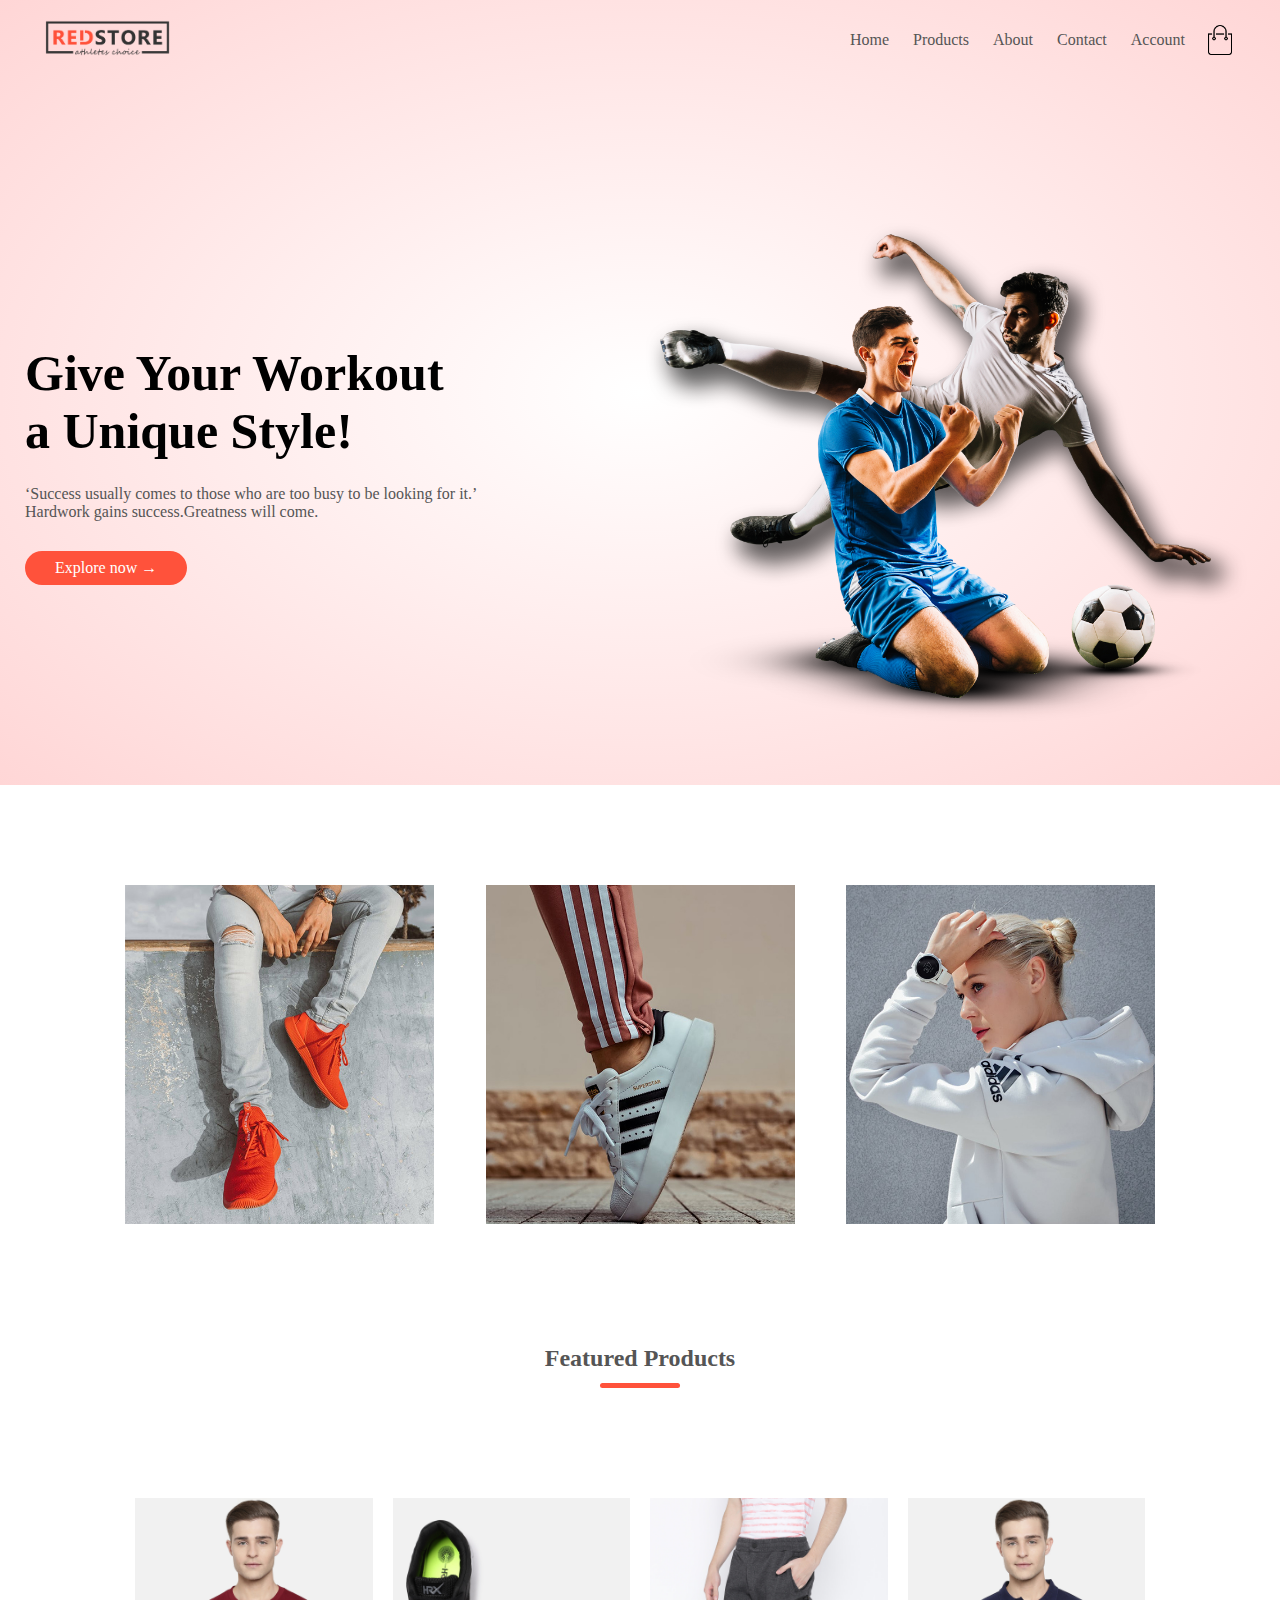
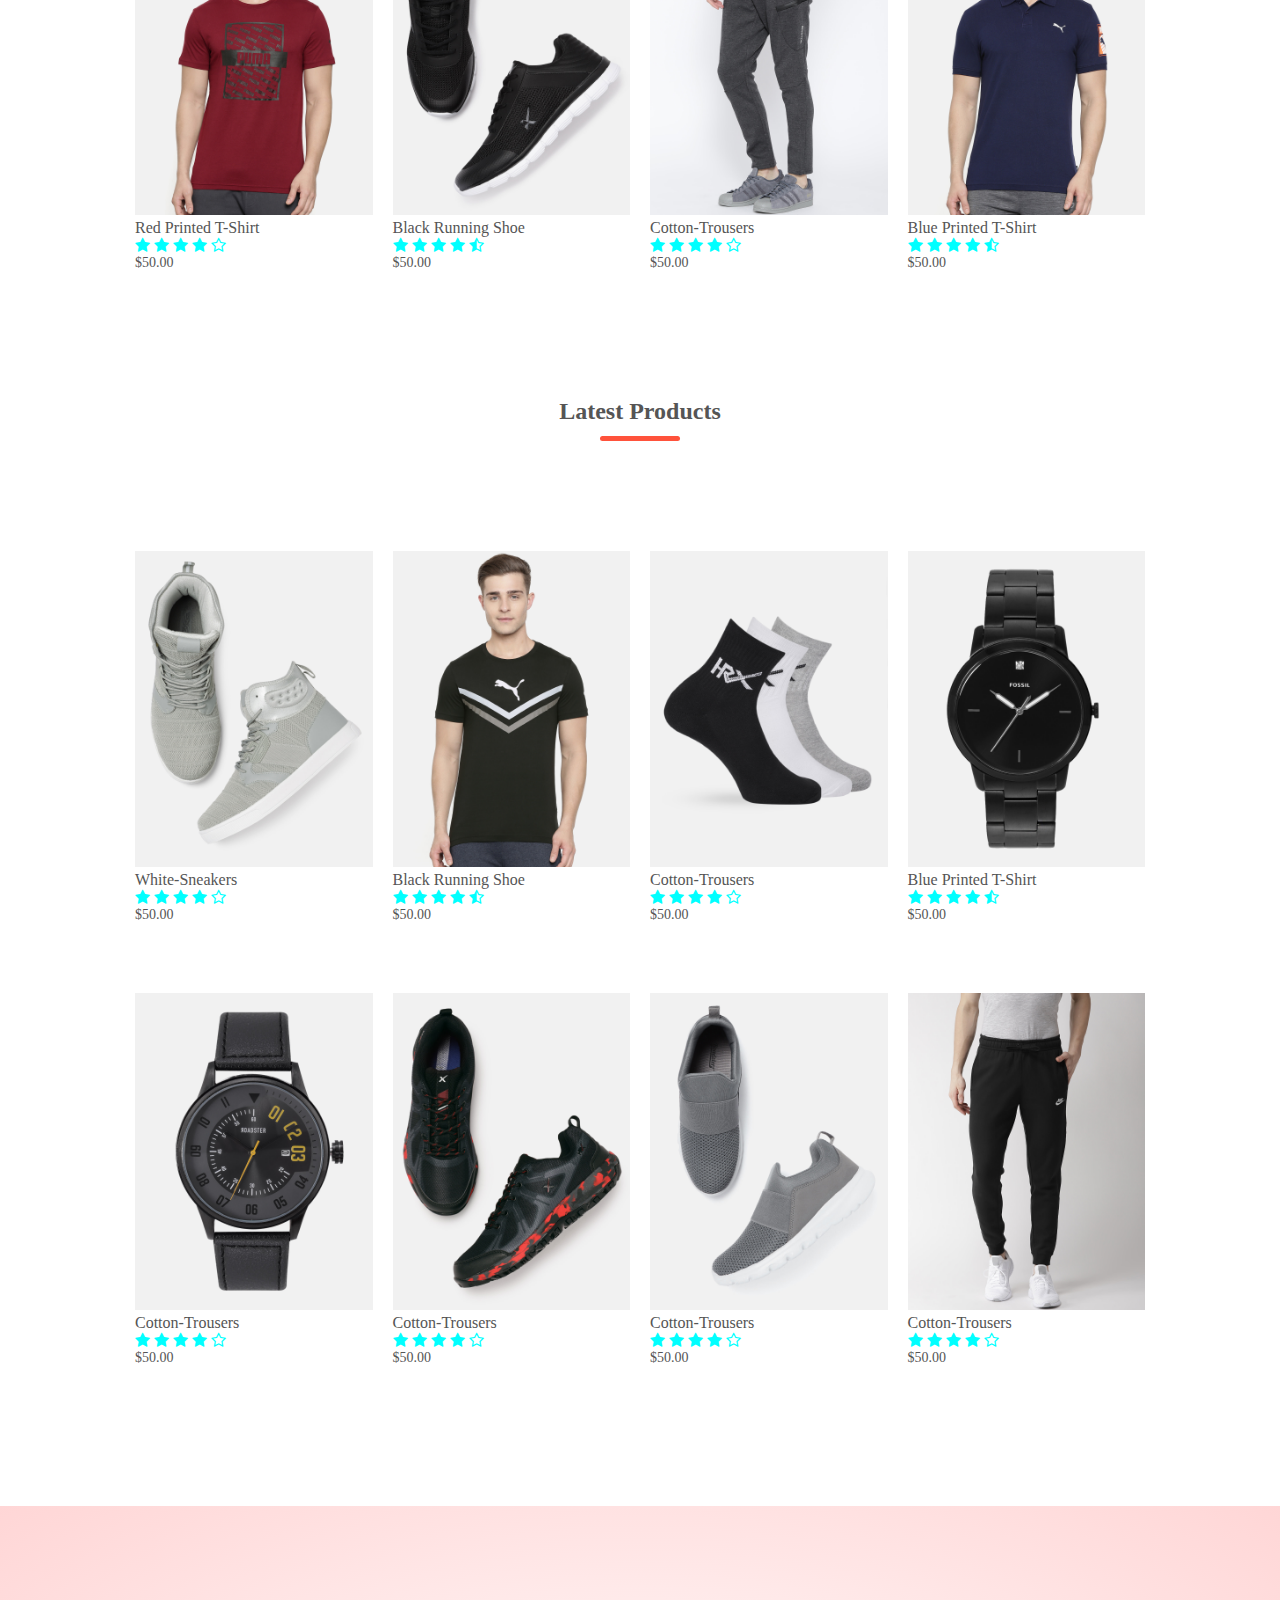
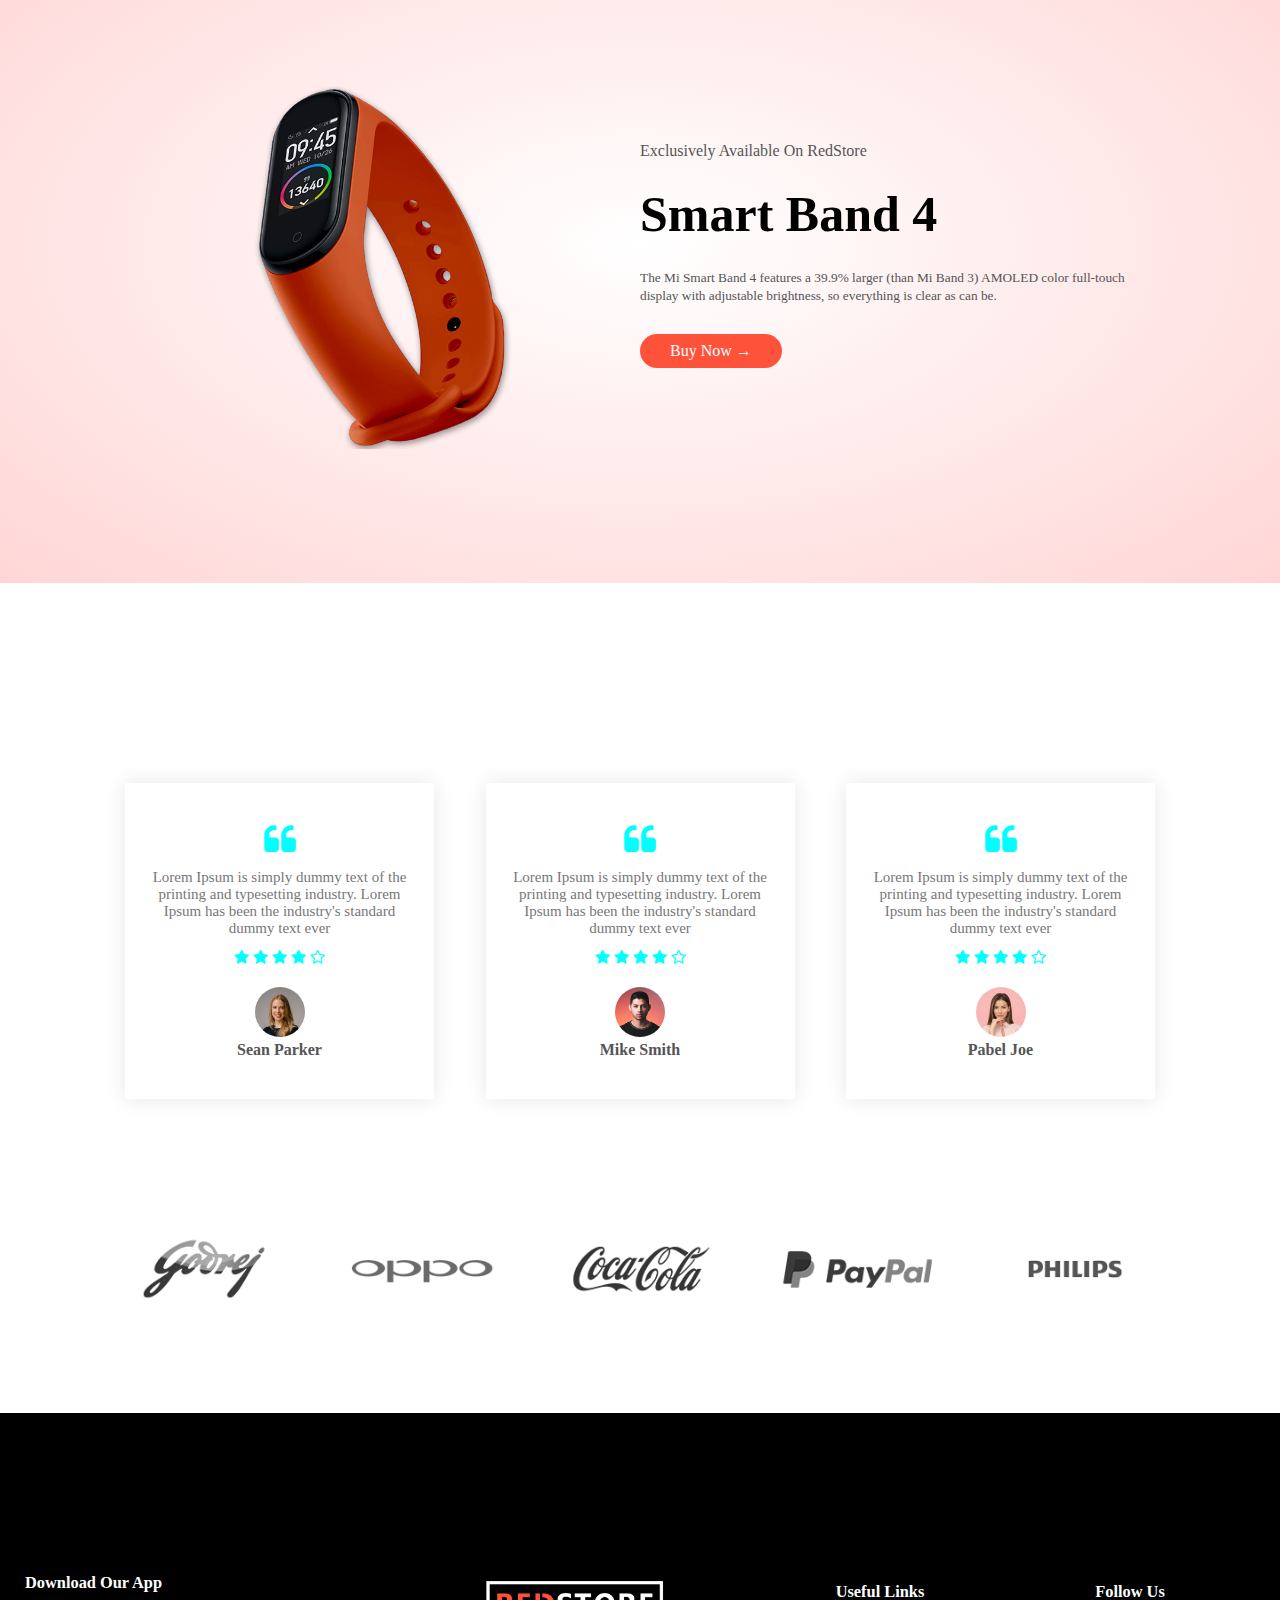
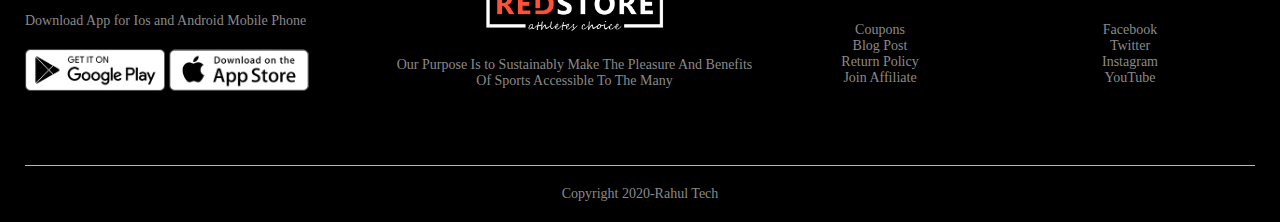
<file: index.html>
<!DOCTYPE html>
<html lang="en">
<head>
    <meta charset="UTF-8">
    <meta http-equiv="X-UA-Compatible" content="IE=edge">
    <meta name="viewport" content="width=device-width, initial-scale=1.0">
    <title>RedStore Ecommerce Website Design</title>
    <link rel="stylesheet" href="style.css">
    <link rel="preconnect" href="https://fonts.gstatic.com">
<link href="https://fonts.googleapis.com/css2?family=Poppins:ital,wght@0,300;0,700;1,500;1,700&display=swap" rel="stylesheet">
<link rel="stylesheet" href="https://cdnjs.cloudflare.com/ajax/libs/font-awesome/4.7.0/css/font-awesome.min.css">
</head>
<body>
    <div class="header">
   <div class="container">
    <div class="navbar">
        <div class="logo">
                 <img src="logo.png" width="125px">
             </div>
             <nav>
                 <ul id="MenuItems">
                    
                 <li><a href="">Home</a></li>
                 <li><a href="">Products</a></li>
                 <li><a href="">About</a></li>
                 <li><a href="">Contact</a></li>
                 <li><a href="">Account</a></li>
                 </ul>
     
             </nav>
             <img src="cart.png" alt="" width="30px" height="30px">
             <img src="menu.png" class="menu-icon" onclick="menutoggle()">
         </div>
         <div class="row">
             <div class="col-2">
                 <h1>Give Your Workout <br> a Unique Style!</h1>
                 <p> ‘Success usually comes to those who are too busy to be looking for it.’<br>Hardwork gains success.Greatness will come.</p>
                 <a href="" class="btn">Explore now &#8594;</a>

             </div>
             <div class="col-2">
                 <img src="football.png">

             </div>
         </div>
   </div>
</div>
<!--featured categories section-->
<div class="categories">
    <div class="small-container">
        <div class="row">
            <div class="col-3">
                <img src="category-1.jpg" alt="">
            </div>
            <div class="col-3">
                <img src="category-2.jpg" alt="">
            </div>
            <div class="col-3">
                <img src="category-3.jpg" alt="">
            </div>
        </div>
    </div>
    
</div>
<!--featured products section-->
<div class="small-container">
    <h2 class="title">Featured Products</h2>
    <div class="row">
        <div class="col-4">
            <img src="product-1.jpg" alt="">
            <h4>Red Printed T-Shirt</h4>
            <div class="rating">
                <i class="fa fa-star"></i>
                <i class="fa fa-star"></i>
                <i class="fa fa-star"></i>
                <i class="fa fa-star"></i>
                <i class="fa fa-star-o"></i>
            </div>
            <p>$50.00</p>
        </div>
        <div class="col-4">
            <img src="product-2.jpg" alt="">
            <h4>Black Running Shoe</h4>
            <div class="rating">
                <i class="fa fa-star"></i>
                <i class="fa fa-star"></i>
                <i class="fa fa-star"></i>
                <i class="fa fa-star"></i>
                <i class="fa fa-star-half-o"></i>
            </div>
            <p>$50.00</p>
        </div>
        <div class="col-4">
            <img src="product-3.jpg" alt="">
            <h4>Cotton-Trousers</h4>
            <div class="rating">
                <i class="fa fa-star"></i>
                <i class="fa fa-star"></i>
                <i class="fa fa-star"></i>
                <i class="fa fa-star"></i>
                <i class="fa fa-star-o"></i>
            </div>
            <p>$50.00</p>
        </div>
        <div class="col-4">
            <img src="product-4.jpg" alt="">
            <h4>Blue Printed T-Shirt</h4>
            <div class="rating">
                <i class="fa fa-star"></i>
                <i class="fa fa-star"></i>
                <i class="fa fa-star"></i>
                <i class="fa fa-star"></i>
                <i class="fa fa-star-half-o"></i>
            </div>
            <p>$50.00</p>
        </div>
    </div>
    <h2 class="title">Latest Products</h2>
    <div class="row">
        <div class="col-4">
            <img src="product-5.jpg" alt="">
            <h4>White-Sneakers</h4>
            <div class="rating">
                <i class="fa fa-star"></i>
                <i class="fa fa-star"></i>
                <i class="fa fa-star"></i>
                <i class="fa fa-star"></i>
                <i class="fa fa-star-o"></i>
            </div>
            <p>$50.00</p>
        </div>
        <div class="col-4">
            <img src="product-6.jpg" alt="">
            <h4>Black Running Shoe</h4>
            <div class="rating">
                <i class="fa fa-star"></i>
                <i class="fa fa-star"></i>
                <i class="fa fa-star"></i>
                <i class="fa fa-star"></i>
                <i class="fa fa-star-half-o"></i>
            </div>
            <p>$50.00</p>
        </div>
        <div class="col-4">
            <img src="product-7.jpg" alt="">
            <h4>Cotton-Trousers</h4>
            <div class="rating">
                <i class="fa fa-star"></i>
                <i class="fa fa-star"></i>
                <i class="fa fa-star"></i>
                <i class="fa fa-star"></i>
                <i class="fa fa-star-o"></i>
            </div>
            <p>$50.00</p>
        </div>
        <div class="col-4">
            <img src="product-8.jpg" alt="">
            <h4>Blue Printed T-Shirt</h4>
            <div class="rating">
                <i class="fa fa-star"></i>
                <i class="fa fa-star"></i>
                <i class="fa fa-star"></i>
                <i class="fa fa-star"></i>
                <i class="fa fa-star-half-o"></i>
            </div>
            <p>$50.00</p>
        </div>
        <div class="col-4">
            <img src="product-9.jpg" alt="">
            <h4>Cotton-Trousers</h4>
            <div class="rating">
                <i class="fa fa-star"></i>
                <i class="fa fa-star"></i>
                <i class="fa fa-star"></i>
                <i class="fa fa-star"></i>
                <i class="fa fa-star-o"></i>
            </div>
            <p>$50.00</p>
        </div>
        <div class="col-4">
            <img src="product-10.jpg" alt="">
            <h4>Cotton-Trousers</h4>
            <div class="rating">
                <i class="fa fa-star"></i>
                <i class="fa fa-star"></i>
                <i class="fa fa-star"></i>
                <i class="fa fa-star"></i>
                <i class="fa fa-star-o"></i>
            </div>
            <p>$50.00</p>
        </div>
        <div class="col-4">
            <img src="product-11.jpg" alt="">
            <h4>Cotton-Trousers</h4>
            <div class="rating">
                <i class="fa fa-star"></i>
                <i class="fa fa-star"></i>
                <i class="fa fa-star"></i>
                <i class="fa fa-star"></i>
                <i class="fa fa-star-o"></i>
            </div>
            <p>$50.00</p>
        </div>
        <div class="col-4">
            <img src="product-12.jpg" alt="">
            <h4>Cotton-Trousers</h4>
            <div class="rating">
                <i class="fa fa-star"></i>
                <i class="fa fa-star"></i>
                <i class="fa fa-star"></i>
                <i class="fa fa-star"></i>
                <i class="fa fa-star-o"></i>
            </div>
            <p>$50.00</p>
        </div>
    </div>
    
</div>
<!----offer-->
<div class="offer">
    <div class="small-container">
        <div class="row">
          <div class="col-2">
              <img src="exclusive.png"class="offer-img">

          </div>
          <div class="col-2">
              <p>Exclusively Available On RedStore</p>
              <h1>Smart Band 4</h1>
              <small>The Mi Smart Band 4 features a 39.9% larger (than Mi Band 3) AMOLED color full-touch display with adjustable brightness, so everything is clear as can be.</small><br>
              <a href="" class="btn">Buy Now &#8594</a>

          </div>
        </div>
    </div>
</div>
<!---testimonial-->
<div class="testimonial">
    <div class="small-container">
        <div class="row">
            <div class="col-3">
                <i class="fa fa-quote-left"></i>
                <p>Lorem Ipsum is simply dummy text of the printing and typesetting industry. Lorem Ipsum has been the industry's standard dummy text ever</p>
                <div class="rating">
                    <i class="fa fa-star"></i>
                    <i class="fa fa-star"></i>
                    <i class="fa fa-star"></i>
                    <i class="fa fa-star"></i>
                    <i class="fa fa-star-o"></i>
                </div>
                <img src="user-1.png" alt="">
                <h3>Sean Parker</h3>
            </div>
            <div class="col-3">
                <i class="fa fa-quote-left"></i>
                <p>Lorem Ipsum is simply dummy text of the printing and typesetting industry. Lorem Ipsum has been the industry's standard dummy text ever</p>
                <div class="rating">
                    <i class="fa fa-star"></i>
                    <i class="fa fa-star"></i>
                    <i class="fa fa-star"></i>
                    <i class="fa fa-star"></i>
                    <i class="fa fa-star-o"></i>
                </div>
                <img src="user-2.png" alt="">
                <h3>Mike Smith</h3>
            </div>
            <div class="col-3">
                <i class="fa fa-quote-left"></i>
                <p>Lorem Ipsum is simply dummy text of the printing and typesetting industry. Lorem Ipsum has been the industry's standard dummy text ever</p>
                <div class="rating">
                    <i class="fa fa-star"></i>
                    <i class="fa fa-star"></i>
                    <i class="fa fa-star"></i>
                    <i class="fa fa-star"></i>
                    <i class="fa fa-star-o"></i>
                </div>
                <img src="user-3.png" alt="">
                <h3>Pabel Joe</h3>
            </div>
        </div>
    </div>
</div>
<!---brands--->
<div class="brands">
    <div class="small-container">
        <div class="row">
            <div class="col-5">
                <img src="logo-godrej.png" alt="">
            </div>
            <div class="col-5">
                <img src="logo-oppo.png" alt="">
            </div>
            <div class="col-5">
                <img src="logo-coca-cola.png" alt="">
            </div><div class="col-5">
                <img src="logo-paypal.png" alt="">
            </div>
            <div class="col-5">
                <img src="logo-philips.png" alt="">
            </div>
        </div>
    </div>
</div>
<!---footer-->
<div class="footer">
    <div class="container">
        <div class="row">
            <div class="footer-col-1">
                <h3>Download Our App</h3>
                <p>Download App for Ios and Android Mobile Phone</p>
                <div class="app-logo">
                    <img src="play-store.png">
                    <img src="app-store.png">
                </div>
            </div>
            <div class="footer-col-2">
               <img src="logo-white.png" alt="">
                <p>Our Purpose Is to Sustainably Make The Pleasure And Benefits Of Sports Accessible To The Many</p>
            </div>
            <div class="footer-col-3">
                <h3>Useful Links </h3>
                <ul>
                    <li>Coupons</li>
                    <li>Blog Post</li>
                    <li>Return Policy</li>
                    <li>Join Affiliate</li>
                </ul>
            </div>
            <div class="footer-col-4">
                <h3>Follow Us </h3>
                <ul>
                    <li>Facebook</li>
                    <li>Twitter</li>
                    <li>Instagram</li>
                    <li>YouTube</li>
                </ul>
            </div>
        </div>
        <hr>
        <p class="Copyright">Copyright 2020-Rahul Tech</p>
    </div>
</div>  
<!---js for toggle menu-->
<script>
    var MenuItems=document.getElementById("MenuItems");
    MenuItems.style.maxHeight="0px";
    function menutoggle(){
        if( MenuItems.style.maxHeight=="0px")
        {
            MenuItems.style.maxHeight="200px";
        }
        else
        {
            MenuItems.style.maxHeight="0px";
        }
    }
</script> 
</body>
</html>
</file>
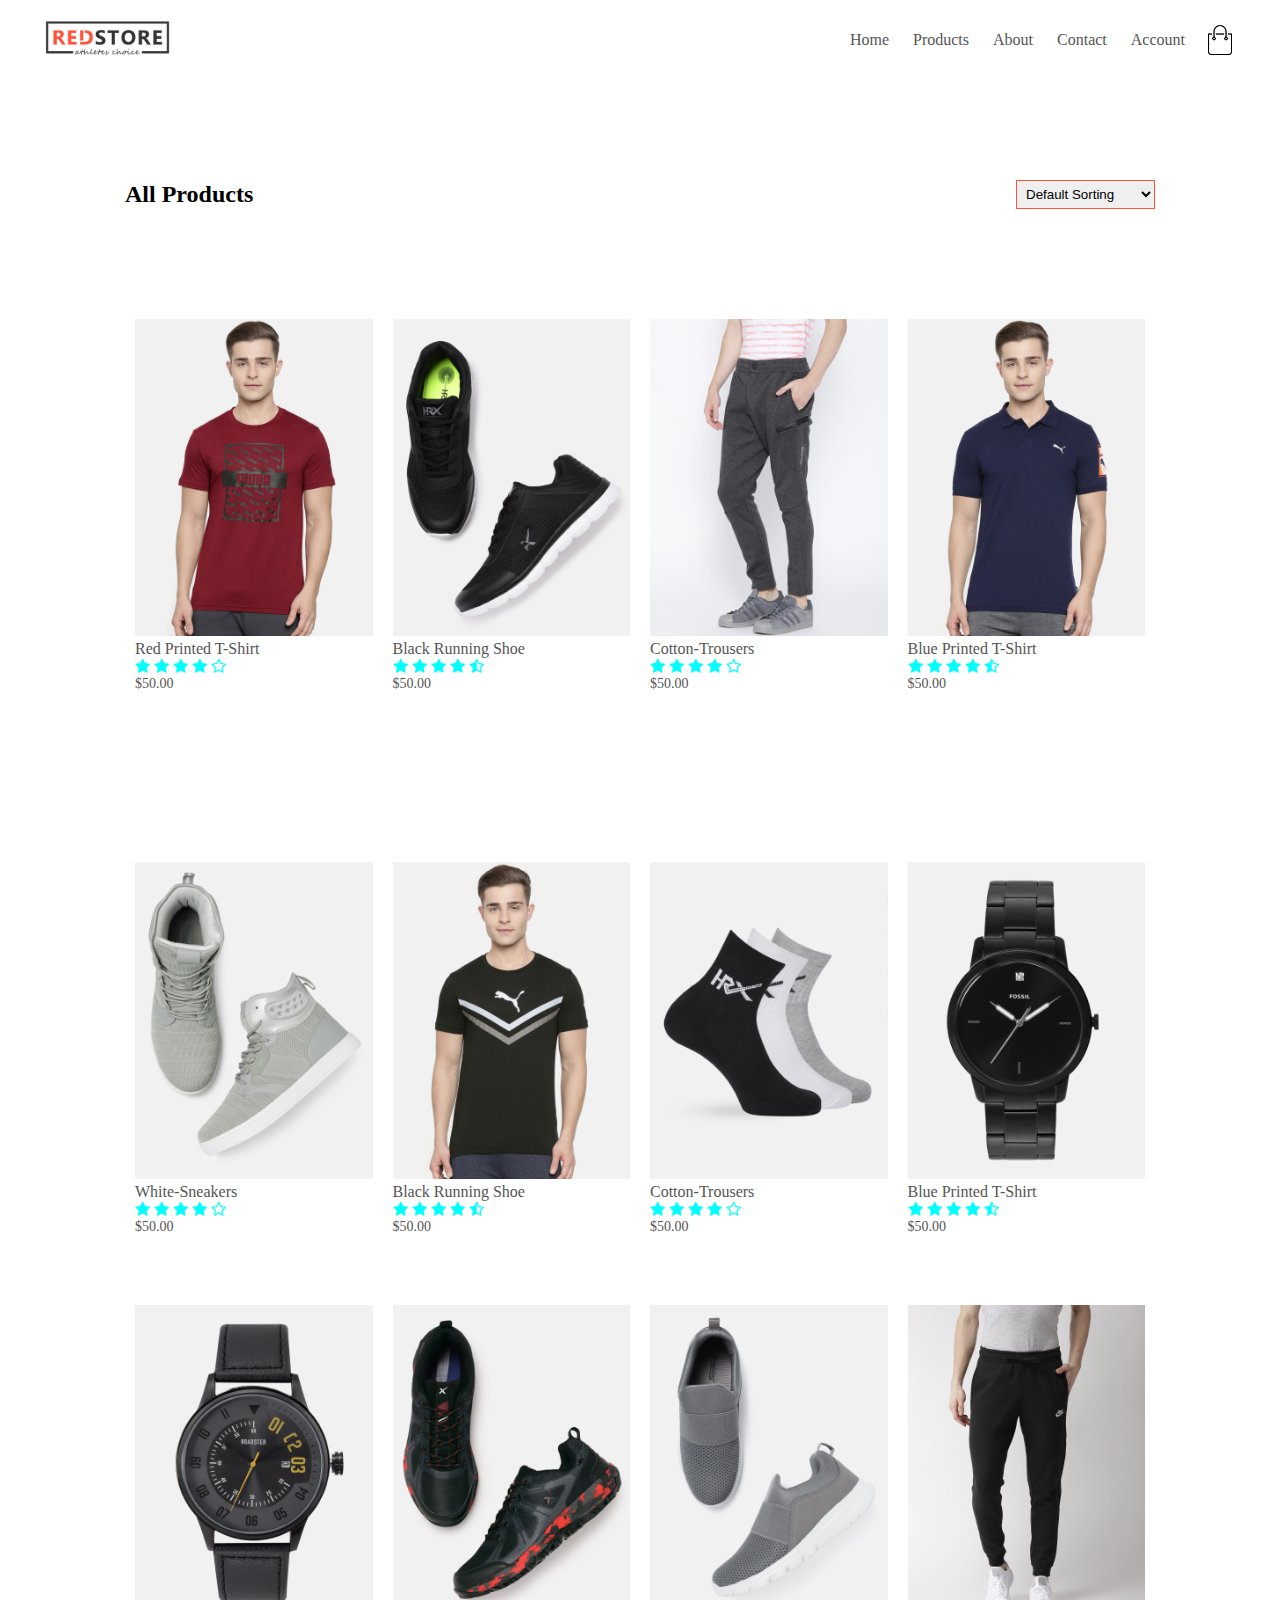
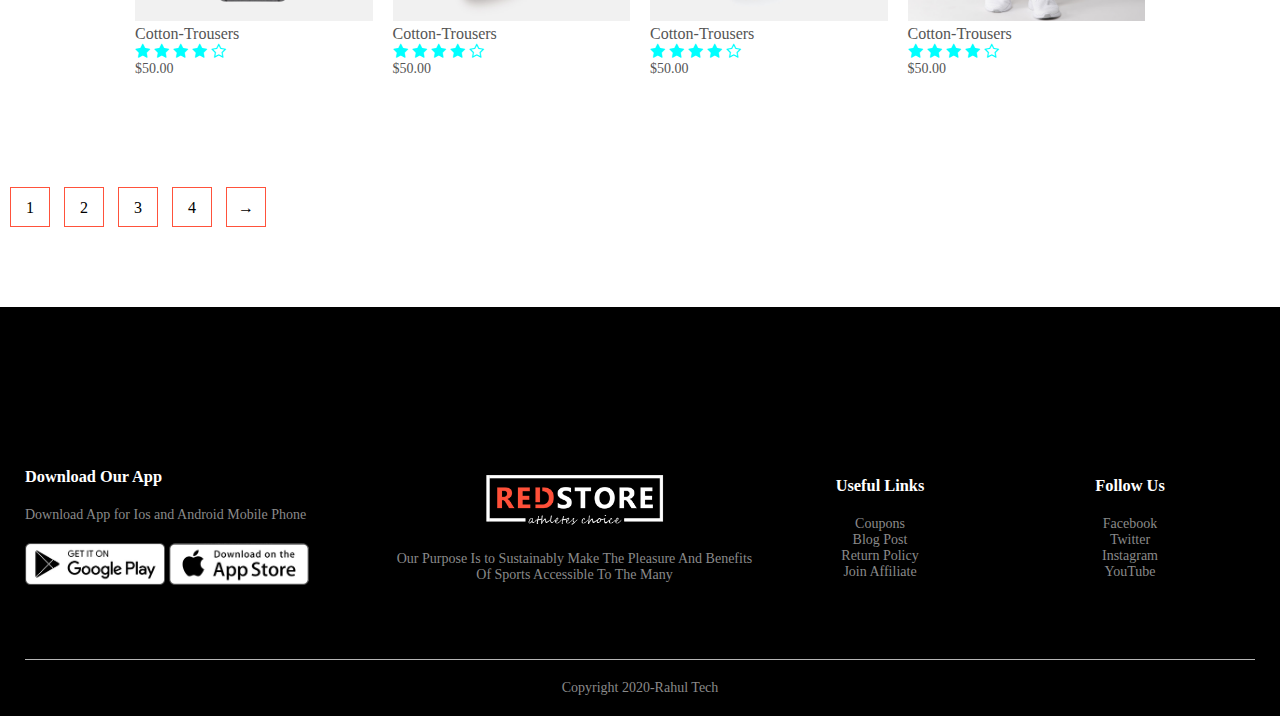
<file: products.html>
<!DOCTYPE html>
<html lang="en">
<head>
    <meta charset="UTF-8">
    <meta http-equiv="X-UA-Compatible" content="IE=edge">
    <meta name="viewport" content="width=device-width, initial-scale=1.0">
    <title>All Products-RedStore Ecommerce Website Design</title>
    <link rel="stylesheet" href="style.css">
    <link rel="preconnect" href="https://fonts.gstatic.com">
<link href="https://fonts.googleapis.com/css2?family=Poppins:ital,wght@0,300;0,700;1,500;1,700&display=swap" rel="stylesheet">
<link rel="stylesheet" href="https://cdnjs.cloudflare.com/ajax/libs/font-awesome/4.7.0/css/font-awesome.min.css">
</head>
<body>
    
   <div class="container">
    <div class="navbar">
        <div class="logo">
                 <img src="logo.png" width="125px">
             </div>
             <nav>
                 <ul id="MenuItems">
                    
                 <li><a href="">Home</a></li>
                 <li><a href="">Products</a></li>
                 <li><a href="">About</a></li>
                 <li><a href="">Contact</a></li>
                 <li><a href="">Account</a></li>
                 </ul>
     
             </nav>
             <img src="cart.png" alt="" width="30px" height="30px">
             <img src="menu.png" class="menu-icon" onclick="menutoggle()">
         </div>
   </div>

<div class="small-container">
<div class="row row-2">
    <h2>All Products</h2>
    <select>
        <option>Default Sorting</option>
        <option>Sort By Price</option>
        <option>Sort By Popularity</option>
        <option>Sort By Rating</option>
        <option>Sort By Sale</option>
    </select>   
</div>

    <div class="row">
        <div class="col-4">
            <img src="product-1.jpg" alt="">
            <h4>Red Printed T-Shirt</h4>
            <div class="rating">
                <i class="fa fa-star"></i>
                <i class="fa fa-star"></i>
                <i class="fa fa-star"></i>
                <i class="fa fa-star"></i>
                <i class="fa fa-star-o"></i>
            </div>
            <p>$50.00</p>
        </div>
        <div class="col-4">
            <img src="product-2.jpg" alt="">
            <h4>Black Running Shoe</h4>
            <div class="rating">
                <i class="fa fa-star"></i>
                <i class="fa fa-star"></i>
                <i class="fa fa-star"></i>
                <i class="fa fa-star"></i>
                <i class="fa fa-star-half-o"></i>
            </div>
            <p>$50.00</p>
        </div>
        <div class="col-4">
            <img src="product-3.jpg" alt="">
            <h4>Cotton-Trousers</h4>
            <div class="rating">
                <i class="fa fa-star"></i>
                <i class="fa fa-star"></i>
                <i class="fa fa-star"></i>
                <i class="fa fa-star"></i>
                <i class="fa fa-star-o"></i>
            </div>
            <p>$50.00</p>
        </div>
        <div class="col-4">
            <img src="product-4.jpg" alt="">
            <h4>Blue Printed T-Shirt</h4>
            <div class="rating">
                <i class="fa fa-star"></i>
                <i class="fa fa-star"></i>
                <i class="fa fa-star"></i>
                <i class="fa fa-star"></i>
                <i class="fa fa-star-half-o"></i>
            </div>
            <p>$50.00</p>
        </div>
    </div>
    <div class="row">
        <div class="col-4">
            <img src="product-5.jpg" alt="">
            <h4>White-Sneakers</h4>
            <div class="rating">
                <i class="fa fa-star"></i>
                <i class="fa fa-star"></i>
                <i class="fa fa-star"></i>
                <i class="fa fa-star"></i>
                <i class="fa fa-star-o"></i>
            </div>
            <p>$50.00</p>
        </div>
        <div class="col-4">
            <img src="product-6.jpg" alt="">
            <h4>Black Running Shoe</h4>
            <div class="rating">
                <i class="fa fa-star"></i>
                <i class="fa fa-star"></i>
                <i class="fa fa-star"></i>
                <i class="fa fa-star"></i>
                <i class="fa fa-star-half-o"></i>
            </div>
            <p>$50.00</p>
        </div>
        <div class="col-4">
            <img src="product-7.jpg" alt="">
            <h4>Cotton-Trousers</h4>
            <div class="rating">
                <i class="fa fa-star"></i>
                <i class="fa fa-star"></i>
                <i class="fa fa-star"></i>
                <i class="fa fa-star"></i>
                <i class="fa fa-star-o"></i>
            </div>
            <p>$50.00</p>
        </div>
        <div class="col-4">
            <img src="product-8.jpg" alt="">
            <h4>Blue Printed T-Shirt</h4>
            <div class="rating">
                <i class="fa fa-star"></i>
                <i class="fa fa-star"></i>
                <i class="fa fa-star"></i>
                <i class="fa fa-star"></i>
                <i class="fa fa-star-half-o"></i>
            </div>
            <p>$50.00</p>
        </div>
        <div class="col-4">
            <img src="product-9.jpg" alt="">
            <h4>Cotton-Trousers</h4>
            <div class="rating">
                <i class="fa fa-star"></i>
                <i class="fa fa-star"></i>
                <i class="fa fa-star"></i>
                <i class="fa fa-star"></i>
                <i class="fa fa-star-o"></i>
            </div>
            <p>$50.00</p>
        </div>
        <div class="col-4">
            <img src="product-10.jpg" alt="">
            <h4>Cotton-Trousers</h4>
            <div class="rating">
                <i class="fa fa-star"></i>
                <i class="fa fa-star"></i>
                <i class="fa fa-star"></i>
                <i class="fa fa-star"></i>
                <i class="fa fa-star-o"></i>
            </div>
            <p>$50.00</p>
        </div>
        <div class="col-4">
            <img src="product-11.jpg" alt="">
            <h4>Cotton-Trousers</h4>
            <div class="rating">
                <i class="fa fa-star"></i>
                <i class="fa fa-star"></i>
                <i class="fa fa-star"></i>
                <i class="fa fa-star"></i>
                <i class="fa fa-star-o"></i>
            </div>
            <p>$50.00</p>
        </div>
        <div class="col-4">
            <img src="product-12.jpg" alt="">
            <h4>Cotton-Trousers</h4>
            <div class="rating">
                <i class="fa fa-star"></i>
                <i class="fa fa-star"></i>
                <i class="fa fa-star"></i>
                <i class="fa fa-star"></i>
                <i class="fa fa-star-o"></i>
            </div>
            <p>$50.00</p>
        </div>
    </div> 
</div>
<div class="page-btn">
    <span>1</span>
    <span>2</span>
    <span>3</span>
    <span>4</span>
    <span>&#8594</span>
</div>
</div>
<!---footer-->
<div class="footer">
    <div class="container">
        <div class="row">
            <div class="footer-col-1">
                <h3>Download Our App</h3>
                <p>Download App for Ios and Android Mobile Phone</p>
                <div class="app-logo">
                    <img src="play-store.png">
                    <img src="app-store.png">
                </div>
            </div>
            <div class="footer-col-2">
               <img src="logo-white.png" alt="">
                <p>Our Purpose Is to Sustainably Make The Pleasure And Benefits Of Sports Accessible To The Many</p>
            </div>
            <div class="footer-col-3">
                <h3>Useful Links </h3>
                <ul>
                    <li>Coupons</li>
                    <li>Blog Post</li>
                    <li>Return Policy</li>
                    <li>Join Affiliate</li>
                </ul>
            </div>
            <div class="footer-col-4">
                <h3>Follow Us </h3>
                <ul>
                    <li>Facebook</li>
                    <li>Twitter</li>
                    <li>Instagram</li>
                    <li>YouTube</li>
                </ul>
            </div>
        </div>
        <hr>
        <p class="Copyright">Copyright 2020-Rahul Tech</p>
    </div>
</div>  
<!---js for toggle menu-->
<script>
    var MenuItems=document.getElementById("MenuItems");
    MenuItems.style.maxHeight="0px";
    function menutoggle(){
        if( MenuItems.style.maxHeight=="0px")
        {
            MenuItems.style.maxHeight="200px";
        }
        else
        {
            MenuItems.style.maxHeight="0px";
        }
    }
</script> 
</body>
</html>
</file>
<file: style.css>
*{
    margin: 0;
    padding: 0;
    box-sizing: border-box;
}
.body{
    font-family: 'Poppins', sans-serif;
}
.navbar{
    display: flex;
    align-items: center;
    padding: 20px;
}
nav{
    flex: 1;
    text-align: right;
}
nav ul{
    display: inline-block;
    list-style-type: none;
}
nav ul li{
    display: inline-block;
    margin-right: 20px;
}
a{
    text-decoration: none;
    color: #555;
}
p{
    color: #555;
}
.container{
    max-width: 1300px;
    margin: auto;
    padding-left: 25px;
    padding-right: 25px;
}
.row{
    display: flex;
    align-items: center;
    flex-wrap: wrap;
    justify-content: space-around;
}
.col-2{
    flex-basis: 50%;
    min-width: 300px;

}
.col-2 img{
    max-width: 100%;
    padding: 50px 0;
}
.col-2 h1{
    font-size: 50px;
    line height: 60px;
    margin:25px 0;
}
.btn{
    display: inline-block;
    background: #ff523b;
    color: #fff;
    padding: 8px 30px;
    margin: 30px 0;
    border-radius: 30px;
    transition: background 0.5s;
    
}
.btn:hover{
    background: #563434;
}
.header{
    background: radial-gradient(#fff,#ffd6d6);
}
.header .row{
    margin-top: 70px;
}
.categories{
    margin: 70px 0;
}
.col-3{
    flex-basis: 30%;
    min-width: 250px;
    margin-bottom: 30px;
}
.col-3 img{
    width: 100%;
}
.small-container{
    max-width: 1080px;
    margin: auto;
    padding-left: 25px;
    padding-right: 25px;
}
.col-4{
    flex-basis: 25%;
    padding: 10px;
    min-width: 200px;
    margin-bottom: 50px;
    transition: transform 0.5s;
}
.col-4 img{
    width: 100%;
}
.title{
    text-align: center;
    margin: 0 auto 80px;
    position: relative;
    line-height: 60px;
    color: #555;
}
.title::after{
    content: '';
    background: #ff523b;
    width: 80px;
    height: 5px;
    border-radius: 5px;
    position: absolute;
    bottom: 0;
    left: 50%;
    transform: translateX(-50%);
}
h4{
    color: #555;
    font-weight: normal;
}
.col-4 p{
    font-size: 14px;
}
.rating .fa{
    color: aqua;
}
.col-4:hover{
    transform: translateY(-5px);
}
/*offer*/
.offer{
    background: radial-gradient(#fff,#ffd6d6);
    margin-top: 80px;
    padding: 30px 0;
}
.col-2 .offer-img{
    padding: 50px;
}
small{
    color: #555;
}
/*testimonial*/
.testimonial{
    padding-top: 100px;
}
.testimonial .col-3{
    text-align: center;
    padding: 40px 20px;
    box-shadow: 0 0 20px 0px rgba(0,0,0,0.1);
    cursor: pointer;
    transition: transform 0.5s;


}
.testimonial .col-3 img{
    width: 50px;
    margin-top: 20px;
    border-radius: 50%;
  

}
.testimonial .col-3:hover{
    transform: translateY(-10px);
}
.fa.fa-quote-left{
    font-size: 34px;
    color:aqua;
}
.col-3 p{
    font-size: 15px;
    margin: 12px 0;
    color: #777;
}
.testimonial .col-3 h3{
    font-weight: 600px;
    color: #555;
    font-size: 16px;
}
/*brands*/
.brands{
    margin: 100px auto;
}
.col-5{
    width: 160px;
}
.col-5 img{
    width: 100%;
    cursor: pointer;
    filter: grayscale(100%);
}
.col-5 img:hover{
    filter: grayscale(0);
    
}
/*----footer*/
.footer{
    background:#000;
    color: #8a8a8a;
    font-size: 14px;
    padding: 60px 0 20px;
}
.footer p{
    color:#8a8a8a ;
}
.footer h3{
    color: #fff;
    margin-bottom: 20px;
}
.footer-col-1, .footer-col-2, .footer-col-3, .footer-col-4{
    min-width: 250px;
   margin-bottom: 20px;
}
.footer-col-1{
    flex-basis: 30%;

}
.footer-col-2{
    flex: 1;
    text-align: center;
}
.footer-col-2 img{
    width: 180px;
    margin-bottom: 20px;
}
.footer-col-3,.footer-col-4{
    flex-basis: 12%;
    text-align: center;
}
ul{
    list-style-type: none;
}
.app-logo{
    margin-top: 20px;
}
.app-logo img{
    width: 140px;

}
.footer hr{
    border: none;
    background: #b5b5b5;
    height: 1px;
    margin: 20px 0;
}
.Copyright{
    text-align: center;
}
.menu-icon{
    width: 28px;
    margin-left: 20px;
    display: none;
}
/*---media query for menu--*/
@media only screen and (max-width:800px){
    nav ul{
        position: absolute;
        top: 70px;
        left: 0;
        background: #333;
        width: 100%;
        overflow: hidden;
        transition: max-height 0.5s;
    }
    nav ul li{
        display: block;
        margin-right: 50px;
        margin-top: 10px;
        margin-bottom: 10px;

    }
    nav ul li a{
        color: #fff;
    }
    .menu-icon{
        display: block;
        cursor: pointer;
    }
}
/*------all products-------*/
.row{
    justify-content: space-between;
    margin: 100px auto 50px;
}
select{
    border: 1px solid #ff523b;
    padding: 5px;
}
select:focus{
    outline: none;
}
.page-btn{
    margin: 0 auto 80px;
}
.page-btn span{
    display: inline-block;
    border: 1px solid #ff523b;
    margin-left: 10px;
    width: 40px;
    height: 40px;
    text-align: center;
    line-height: 40px;
    cursor: pointer;
}
.page-btn span:hover{
    background: #ff523b;
    color: #fff;
}



/*media query for less than 600 screen size*/
@media only screen and (max-width:600px){
    .row{
        text-align: center;
    }
    .col-2,.col-3,.col-4{
        flex-basis: 100%;
    }
}
</file>
